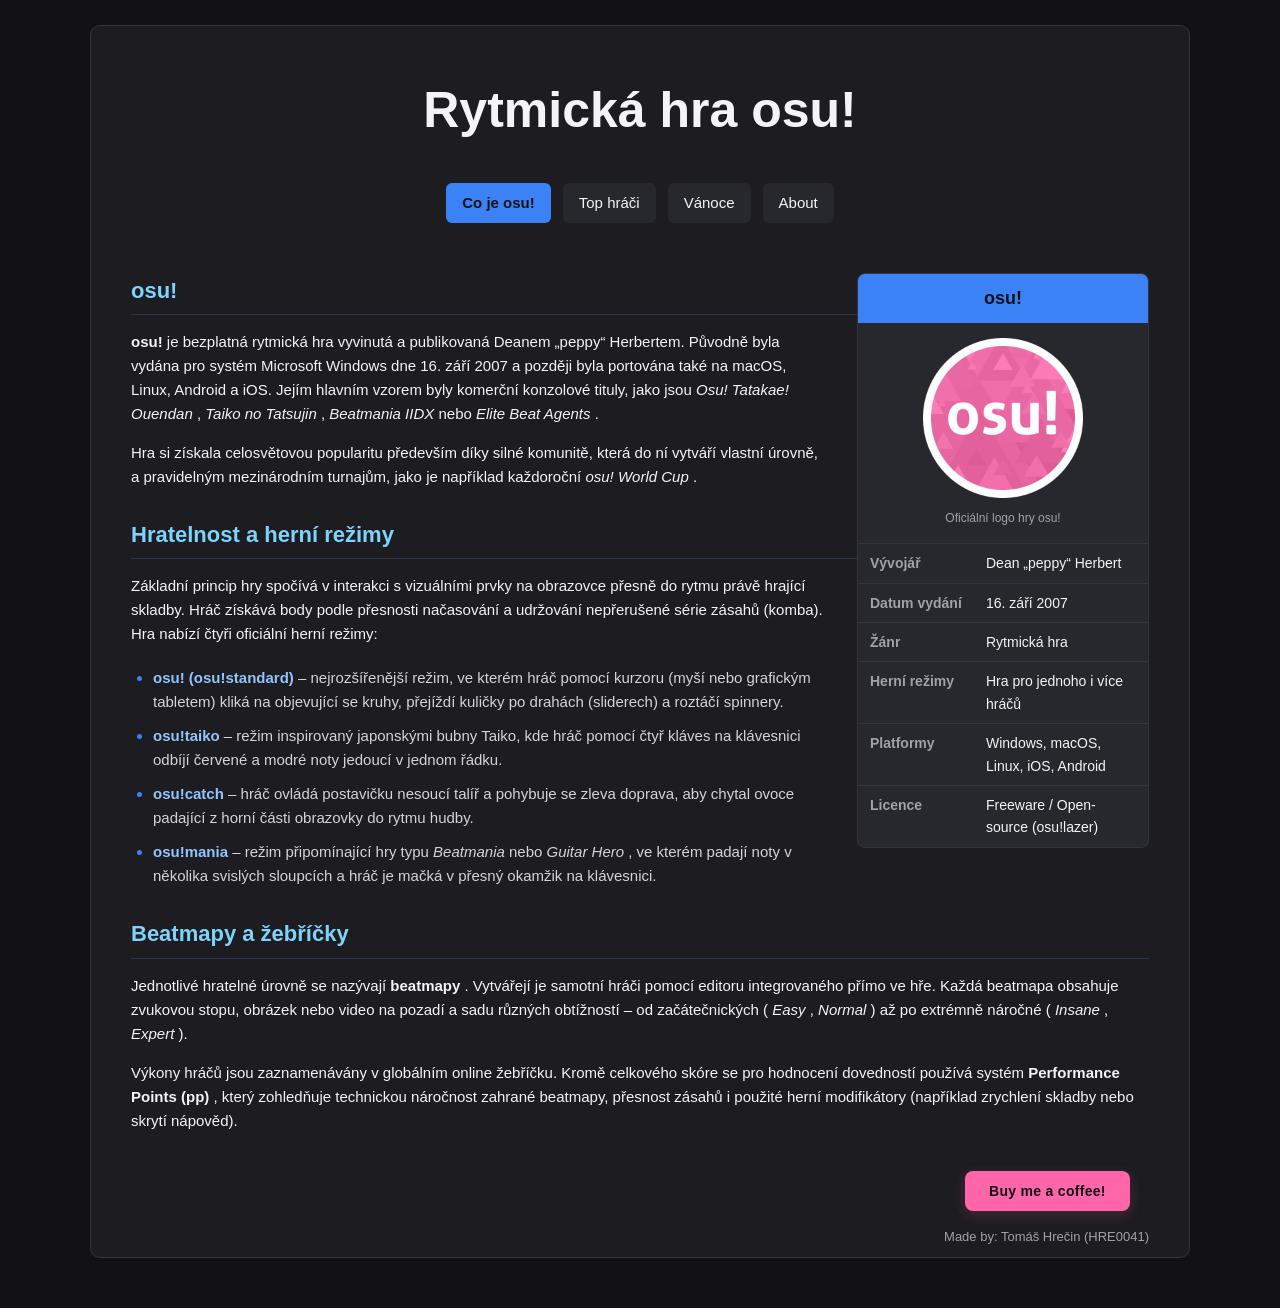
<file: index.html>
<!doctype html>
<html lang="cs">
    <head>
        <meta charset="utf-8">
        <meta http-equiv="X-UA-Compatible" content="IE=edge">
        <title>ZIT projekt</title>
        <meta name="viewport" content="width=device-width, initial-scale=1">
        <link rel="stylesheet" href="css/style.css">
        <script src="js/main.js" defer></script>
    </head>
    <body>
        <div class="wiki-clanek">
            <button type="button" id="open-modal-btn" class="coffee-btn">
                Buy me a
        coffee!
            </button>
            <header>
                <h1>Rytmická hra osu!</h1>
                <nav class="navbar">
                    <a href="index.html" class="aktivni">Co je osu!</a>
                    <a href="pages/top-hraci.html">Top hráči</a>
                    <a href="pages/vanoce.html">Vánoce</a>
                    <a href="pages/about.html">About</a>
                </nav>
            </header>
            <main>
                <aside class="infobox">
                    <div class="infobox-hlavicka">osu!</div>
                    <div class="infobox-obrazek">
                        <img src="images/osu_logo.png" alt="Logo rytmické hry osu!">
                        <span>Oficiální logo hry osu!</span>
                    </div>
                    <table class="infobox-tabulka">
                        <tr>
                            <th>Vývojář</th>
                            <td>Dean „peppy“ Herbert</td>
                        </tr>
                        <tr>
                            <th>Datum vydání</th>
                            <td>16. září 2007</td>
                        </tr>
                        <tr>
                            <th>Žánr</th>
                            <td>Rytmická hra</td>
                        </tr>
                        <tr>
                            <th>Herní režimy</th>
                            <td>Hra pro jednoho i více hráčů</td>
                        </tr>
                        <tr>
                            <th>Platformy</th>
                            <td>Windows, macOS, Linux, iOS, Android</td>
                        </tr>
                        <tr>
                            <th>Licence</th>
                            <td>Freeware / Open-source (osu!lazer)</td>
                        </tr>
                    </table>
                </aside>
                <h2>osu!</h2>
                <p>
                    <strong>osu!</strong>
                    je bezplatná rytmická hra vyvinutá a publikovaná
                    Deanem „peppy“ Herbertem. Původně byla vydána pro systém Microsoft
                    Windows dne 16. září 2007 a později byla portována také na macOS,
                    Linux, Android a iOS. Jejím hlavním vzorem byly komerční konzolové
                    tituly, jako jsou
                    <em>Osu! Tatakae! Ouendan</em>
                    ,
                    <em>Taiko no Tatsujin</em>
                    ,
                    <em>Beatmania IIDX</em>
                    nebo
                    <em>Elite Beat Agents</em>
                    .
                </p>
                <p>
                    Hra si získala celosvětovou popularitu především díky silné komunitě,
                    která do ní vytváří vlastní úrovně, a pravidelným mezinárodním
                    turnajům, jako je například každoroční
                    <em>osu! World Cup</em>
                    .
                </p>
                <h2>Hratelnost a herní režimy</h2>
                <p>
                    Základní princip hry spočívá v interakci s vizuálními prvky na
                    obrazovce přesně do rytmu právě hrající skladby. Hráč získává body
                    podle přesnosti načasování a udržování nepřerušené série zásahů
                    (komba). Hra nabízí čtyři oficiální herní režimy:
                </p>
                <ul>
                    <li>
                        <strong>osu! (osu!standard)</strong>
                        – nejrozšířenější režim, ve
                        kterém hráč pomocí kurzoru (myší nebo grafickým tabletem) kliká na
                        objevující se kruhy, přejíždí kuličky po drahách (sliderech) a
                        roztáčí spinnery.
                    </li>
                    <li>
                        <strong>osu!taiko</strong>
                        – režim inspirovaný japonskými bubny
                        Taiko, kde hráč pomocí čtyř kláves na klávesnici odbíjí červené a
                        modré noty jedoucí v jednom řádku.
                    </li>
                    <li>
                        <strong>osu!catch</strong>
                        – hráč ovládá postavičku nesoucí talíř a
                        pohybuje se zleva doprava, aby chytal ovoce padající z horní části
                        obrazovky do rytmu hudby.
                    </li>
                    <li>
                        <strong>osu!mania</strong>
                        – režim připomínající hry typu
                        <em>Beatmania</em>
                        nebo
                        <em>Guitar Hero</em>
                        , ve kterém padají noty
                        v několika svislých sloupcích a hráč je mačká v přesný okamžik na
                        klávesnici.
                    </li>
                </ul>
                <h2>Beatmapy a žebříčky</h2>
                <p>
                    Jednotlivé hratelné úrovně se nazývají
                    <strong>beatmapy</strong>
                    . Vytvářejí je samotní hráči pomocí editoru
                    integrovaného přímo ve hře. Každá beatmapa obsahuje zvukovou stopu,
                    obrázek nebo video na pozadí a sadu různých obtížností – od
                    začátečnických (
                    <em>Easy</em>
                    ,
                    <em>Normal</em>
                    ) až po extrémně náročné (
                    <em>Insane</em>
                    ,
                    <em>Expert</em>
                    ).
                </p>
                <p>
                    Výkony hráčů jsou zaznamenávány v globálním online žebříčku. Kromě
                    celkového skóre se pro hodnocení dovedností používá systém
                    <strong>Performance Points (pp)</strong>
                    , který zohledňuje technickou
                    náročnost zahrané beatmapy, přesnost zásahů i použité herní
                    modifikátory (například zrychlení skladby nebo skrytí nápověd).
                </p>
            </main>
            <footer>Made by: Tomáš Hrečin (HRE0041)</footer>
        </div>
        <div id="modal" class="modal-backdrop">
            <div class="modal-window">
                <span class="modal-status">● Platba přijata</span>
                <h3>Odesláno: 0.5 BTC</h3>
                <p>
                    Částka byla úspěšně stržena z Vaší peněženky.
                </p>
                <button type="button" id="close-modal-btn" class="modal-close-btn">Ok</button>
            </div>
        </div>
    </body>
</html>
</file>
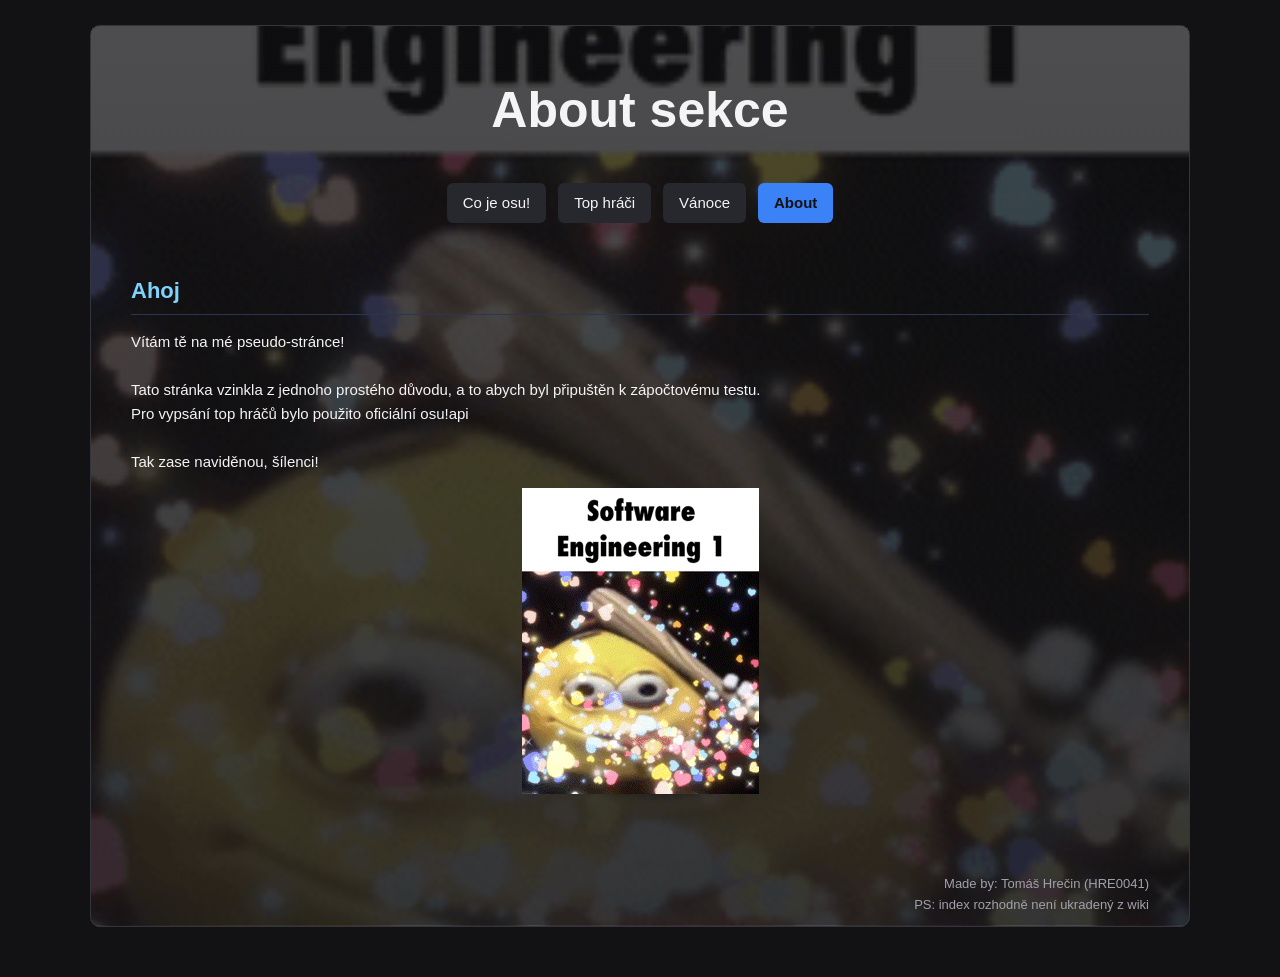
<file: pages/about.html>
<!DOCTYPE html>
<html lang="cs">
    <head>
        <meta charset="utf-8">
        <meta http-equiv="X-UA-Compatible" content="IE=edge">
        <title>ZIT projekt</title>
        <meta name="viewport" content="width=device-width, initial-scale=1">
        <link rel="stylesheet" href="../css/style.css">
        <script src="" defer></script>
    </head>
    <body>
        <div id="about" class="wiki-clanek">
            <header>
            <h1>About sekce</h1>
                <nav class="navbar">
                <a href="../index.html">Co je osu!</a>
                <a href="../pages/top-hraci.html">Top hráči</a>
                <a href="../pages/vanoce.html">Vánoce</a>
                <a href="../pages/about.html" class="aktivni">About</a>
                </nav>
            </header>
                  <main>
        <h2>Ahoj</h2>
        <p>
          Vítám tě na mé pseudo-stránce! <br><br> Tato stránka vzinkla z jednoho prostého důvodu, a to abych byl připuštěn k zápočtovému testu. <br> Pro vypsání top hráčů bylo použito oficiální osu!api <br><br> Tak zase naviděnou, šílenci! 
          
        </p>
        <div class="goodbye">
            <img src="../images/goodbye.gif">
        </div>
      </main>
      <footer>Made by: Tomáš Hrečin (HRE0041) <br> PS: index rozhodně není ukradený z wiki</footer>
        </div>
    </body>
</html>
</file>
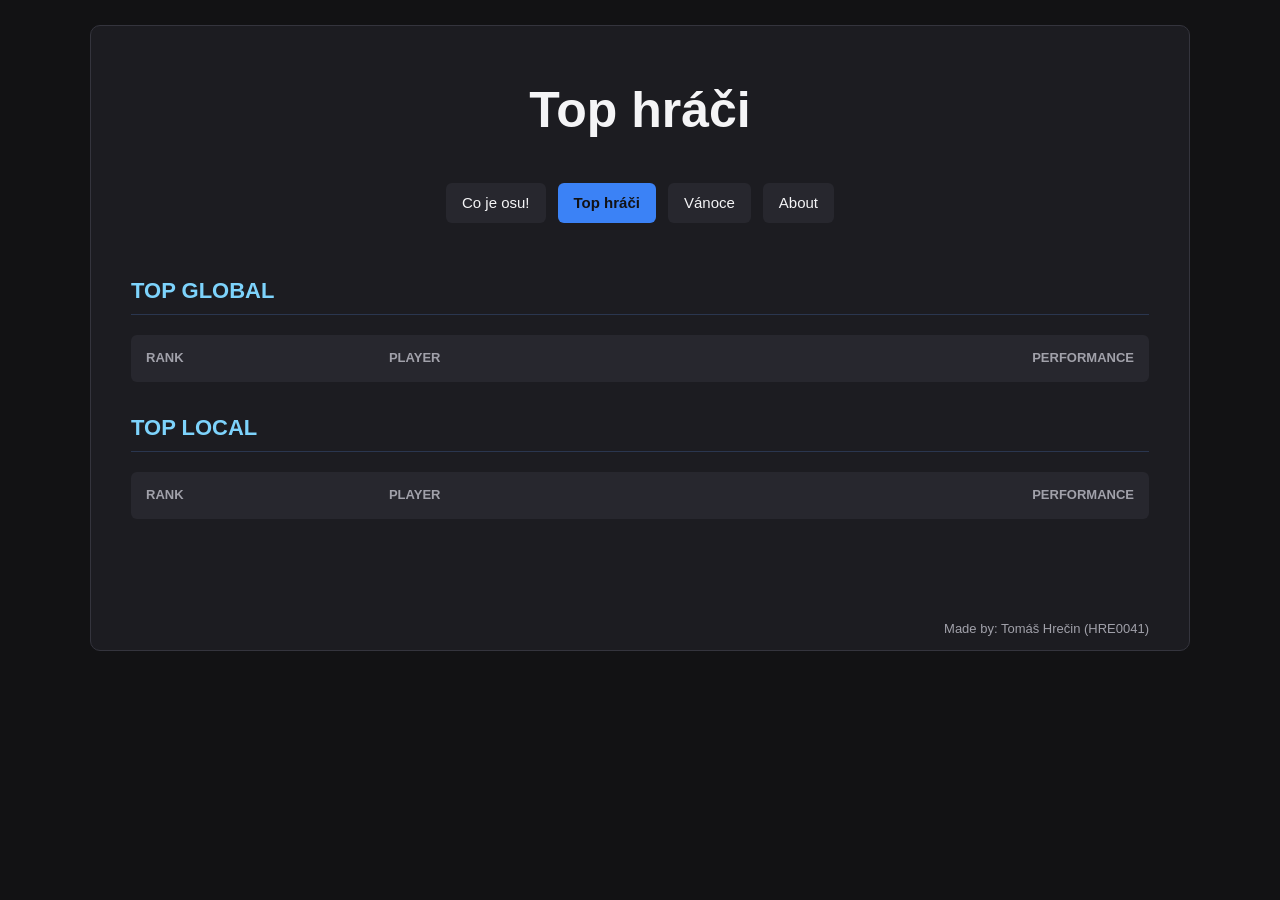
<file: pages/top-hraci.html>
<!DOCTYPE html>
<html lang="cs">
    <head>
        <meta charset="utf-8">
        <meta http-equiv="X-UA-Compatible" content="IE=edge">
        <title>ZIT projekt</title>
        <meta name="viewport" content="width=device-width, initial-scale=1">
        <link rel="stylesheet" href="../css/style.css">
        <script src="../js/top-players.js" defer></script>
    </head>
    <body>
        <div class="wiki-clanek">
            <header>
                <h1>Top hráči</h1>
                <nav class="navbar">
                    <a href="../index.html">Co je osu!</a>
                    <a href="../pages/top-hraci.html" class="aktivni">Top
                        hráči</a>
                    <a href="../pages/vanoce.html">Vánoce</a>
                    <a href="../pages/about.html">About</a>
                </nav>
            </header>
            <h2>TOP GLOBAL</h2>
            <table class="player-table">
                  <thead>
                    <tr>
                      <th>Rank</th>
                      <th>Player</th>
                      <th>Performance</th>
                    </tr>
                  </thead>
                  <tbody id="globalList">
                  </tbody>
                </table>

            <h2>TOP LOCAL</h2>
            <table class="player-table">
                  <thead>
                    <tr>
                      <th>Rank</th>
                      <th>Player</th>
                      <th>Performance</th>
                    </tr>
                  </thead>
                  <tbody id="localList">
                  </tbody>
                </table>
                <footer>Made by: Tomáš Hrečin (HRE0041)</footer>
            </div>
        </body>
    </html>
</file>
<file: css/style.css>
:root {
  --pozadi-hlavni: #121214;
  --pozadi-karta: #1C1C21;
  --pozadi-panel: #27272E;
  --ramecek: #34343D;
  --akcent: #3B82F6;
  --akcent-hover: #60A5FA;
  --text-vedlejsi: #A1A1AA;
  --text-hlavni: #F4F4F6;
}

body {
    font-family: Arial, Helvetica, sans-serif;
    font-size: 20px;
    line-height: 1.6;
    background: #121214;
}
h1 {
    font-weight: bold;
    font-size: 50px;
    color: var(--text-hlavni);
}
footer {
  color: var(--text-vedlejsi);
  font-size: 13px; 
  text-align: right;
  padding-top: 80px;
  
}

.navbar {
  display: flex;
  flex-wrap: wrap;
  justify-content: center;
  gap: 12px;
  padding-bottom: 50px;
}

.navbar a {
  font-size: 15px;
  text-decoration: none;
  color: var(--text-hlavni);
  background-color: var(--pozadi-panel);
  padding: 8px 16px;
  border-radius: 6px;
  font-weight: 500;
  transition: background-color 0.2s;
}

.navbar a:hover,
.navbar a.aktivni {
  background-color: var(--akcent);
  color: var(--pozadi-hlavni);
  font-weight: bold;
}
.coffee-btn {
  padding: 12px 24px;
  background-color: #FF66AA;
  color: #121214;
  font-family: inherit;
  font-size: 14px;
  font-weight: bold;
  letter-spacing: 0.3px;
  border: none;
  border-radius: 8px;
  cursor: pointer;
  box-shadow: 0 4px 14px rgba(255, 102, 170, 0.2);
  transition: transform 0.2s ease, box-shadow 0.2s ease, background-color 0.2s ease;

  position: absolute;
  top: 93%;
  left: 79.6%;
}

.coffee-btn:hover {
  background-color: #FF85BC;
  transform: translateY(-2px);
  box-shadow: 0 6px 20px rgba(255, 102, 170, 0.35);
}

.modal-backdrop {
  display: none;
  position: fixed;
  inset: 0;
  background-color: rgba(18, 18, 20, 0.82);
  backdrop-filter: blur(4px);
  justify-content: center;
  align-items: center;
  z-index: 2000;
}

.modal-backdrop.active {
  display: flex;
}

@keyframes modalPopIn {
  from {
    opacity: 0;
    transform: scale(0.92);
  }
  to {
    opacity: 1;
    transform: scale(1);
  }
}
.modal-window {
  background-color: var(--pozadi-karta);
  border: 1px solid var(--ramecek);
  border-top: 3px solid #FF66AA;
  border-radius: 12px;
  padding: 32px 28px;
  width: 90%;
  max-width: 420px;
  text-align: center;
  box-shadow: 0 15px 40px rgba(0, 0, 0, 0.6);
  animation: modalPopIn 0.2s ease-out;
}

.modal-status {
  display: inline-block;
  font-size: 12px;
  font-weight: 700;
  text-transform: uppercase;
  letter-spacing: 0.8px;
  color: #10B981;
  background-color: rgba(16, 185, 129, 0.12);
  padding: 4px 10px;
  border-radius: 20px;
  margin-bottom: 12px;
}

.modal-window h3 {
  margin: 0 0 12px 0;
  font-size: 24px;
  color: #FF66AA;
}

.modal-window p {
  margin: 0 0 24px 0;
  color: var(--text-vedlejsi);
  font-size: 15px;
  line-height: 1.5;
}

.modal-tx {
  font-family: monospace;
  font-size: 12px;
  color: var(--text-vedlejsi);
  background-color: var(--pozadi-panel);
  padding: 8px 12px;
  border-radius: 6px;
  margin-bottom: 22px;
}

.modal-close-btn {
  padding: 10px 24px;
  background-color: var(--akcent);
  color: var(--pozadi-hlavni);
  font-family: inherit;
  font-size: 15px;
  font-weight: 700;
  border: none;
  border-radius: 8px;
  cursor: pointer;
  transition: background-color 0.2s ease, transform 0.2s ease;
}

.modal-close-btn:hover {
  background-color: var(--akcent-hover);
  transform: translateY(-2px);
}

.coffee-btn:active {
  transform: translateY(0);
}


.goodbye {
  position: relative;
  display: flex;
  justify-content: center;
}

#about {
  background-image: 
    linear-gradient(rgba(18, 18, 20, 0.75), rgba(18, 18, 20, 0.85)),
    url("../images/goodbye.gif");
  background-size: cover;
  background-position: center;
  background-repeat: no-repeat;
}

.wiki-clanek {
  width: 90%;
  max-width: 1100px;
  margin: 25px auto 50px auto;
  padding: 10px 40px;
  background-color: var(--pozadi-karta);
  border: 1px solid var(--ramecek);
  border-radius: 10px;
  box-sizing: border-box;
  overflow: hidden;

  position: relative;
}
.wiki-clanek h1 {
  text-align: center;
}

.wiki-clanek h2 {
  font-size: 22px;
  color: #7DD3FC;
  margin-top: 28px;
  margin-bottom: 12px;
  padding-bottom: 6px;
  border-bottom: 1px solid #2A364F; 
}

.wiki-clanek h2:first-of-type {
  margin-top: 0;
}

.wiki-clanek p {
  margin-bottom: 14px;
  font-size: 15px;
  color: var(--text-hlavni);
}

.wiki-clanek ul {
  margin-bottom: 18px;
  padding-left: 22px;
}

.wiki-clanek li {
  margin-bottom: 10px;
  font-size: 15px;
  color: #D4D4D8;
}

.wiki-clanek li strong{
  color: #93C5FD;
}
.wiki-clanek li::marker{
  color: #3B82F6;
}

.infobox {
  float: right;
  width: 290px;
  margin: 0px 0 20px 28px;
  background-color: var(--pozadi-panel);
  border: 1px solid var(--ramecek);
  border-radius: 8px;
  overflow: hidden;
  font-size: 14px;
}

.infobox-hlavicka {
  background-color: var(--akcent);
  color: var(--pozadi-hlavni);
  font-size: 18px;
  font-weight: 700;
  text-align: center;
  padding: 10px;
}

.infobox-obrazek {
  padding: 15px;
  text-align: center;
  border-bottom: 1px solid var(--ramecek);
}

.infobox-obrazek img {
  max-width: 160px;
  height: auto;
  display: block;
  margin: 0 auto 8px auto;
  border-radius: 8px;
}

.infobox-obrazek span {
  font-size: 12px;
  color: var(--text-vedlejsi);
}

.infobox-tabulka {
  width: 100%;
  border-collapse: collapse;
}

.infobox-tabulka th,
.infobox-tabulka td {
  padding: 8px 12px;
  text-align: left;
  vertical-align: top;
  border-bottom: 1px solid var(--ramecek);
  color: var(--text-hlavni);
}

.infobox-tabulka tr:last-child th,
.infobox-tabulka tr:last-child td {
  border-bottom: none;
}

.infobox-tabulka th {
  width: 40%;
  color: var(--text-vedlejsi);
  font-weight: 600;
}


#avatar {
  width: 24px;
  height: auto;
}
.player-table {
  width: 100%;
  border-collapse: collapse;
  margin: 20px 0;
  background-color: var(--pozadi-panel);
  border: 1px solid var(--ramecek);
  border-radius: 6px;
  overflow: hidden;
}

.player-table th {
  text-align: left;
  padding: 12px 14px;
  font-size: 13px;
  text-transform: uppercase;
  color: var(--text-vedlejsi);
  border-bottom: 1px solid var(--ramecek);
}

.player-table td {
  padding: 10px 14px;
  border-bottom: 1px solid var(--ramecek);
}

.player-table tbody tr:last-child td {
  border-bottom: none;
}

.player-table tbody tr:hover {
  background-color: rgba(255, 255, 255, 0.03);
}

.player-table .player-link {
  display: flex;
  align-items: center;
  gap: 12px;
  text-decoration: none;
  color: var(--text-hlavni);
}

.player-table .player-link:hover .player-name {
  color: var(--akcent);
}

.player-avatar {
  width: 28px;
  height: 28px;
  border-radius: 4px;
  object-fit: cover;
}

.player-rank {
  font-weight: 700;
  color: var(--text-vedlejsi);
  width: 60px;
}

.player-name {
  font-weight: 600;
  transition: color 0.2s ease;
}

.player-pp {
  font-weight: 600;
  color: var(--akcent);
  text-align: right;
}

.player-table th:last-child {
  text-align: right;
}
</file>
